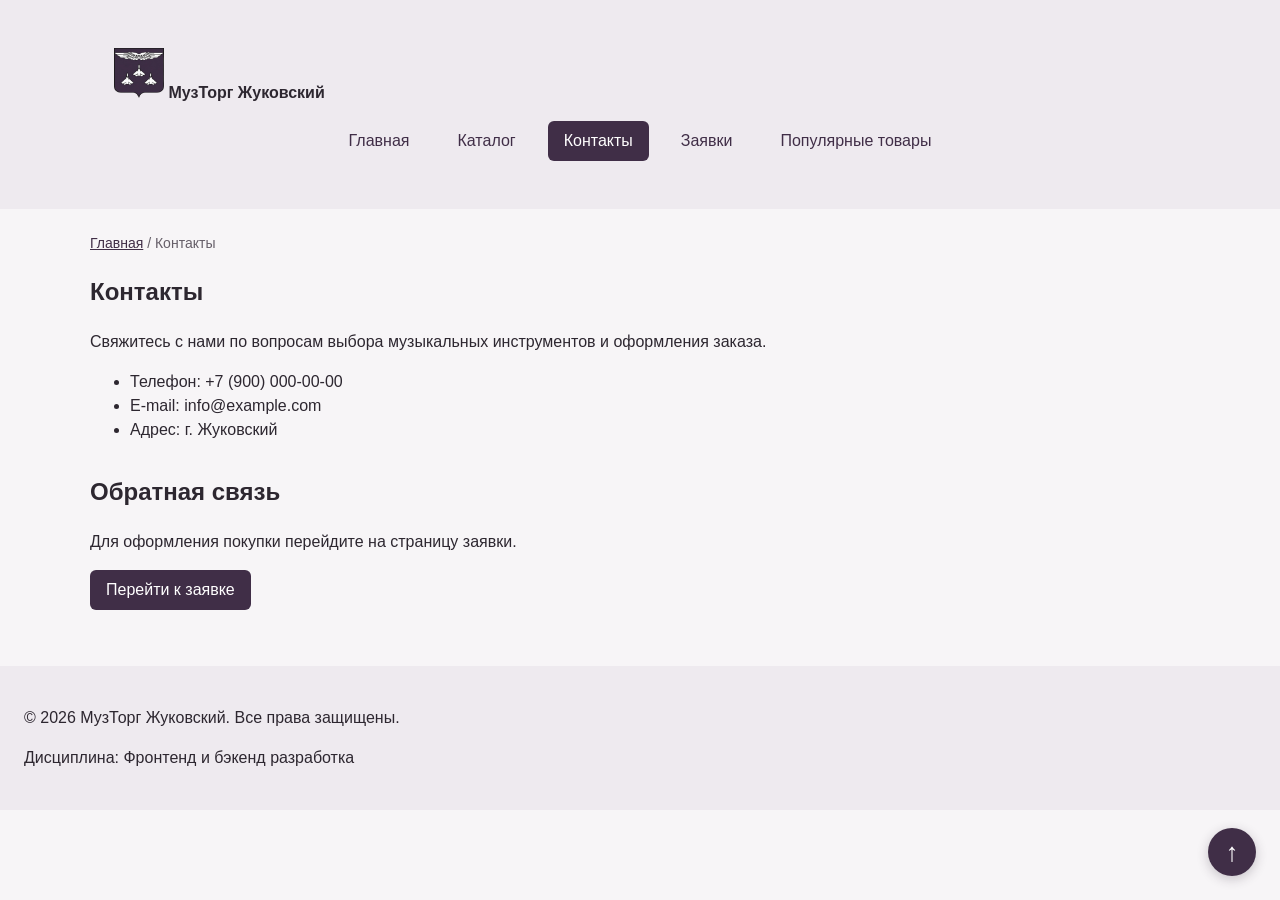
<file: contacts.html>
<!DOCTYPE html>
<html lang="ru">
<head>
  <meta charset="UTF-8">
  <meta name="viewport" content="width=device-width, initial-scale=1.0">
  <meta name="description" content="Контакты музыкального магазина МузТорг Жуковский.">
  <title>МузТорг Жуковский</title>
  <link rel="stylesheet" href="css/style.css">
  <meta property="og:type" content="website">
  <meta property="og:title" content="Контакты — МузТорг Жуковский">
  <meta property="og:description" content="Свяжитесь с магазином МузТорг в Жуковском.">
  <meta property="og:image" content="https://username.github.io/kr1-html-css-shop/images/preview.png">
</head>
<body>
  <header class="site-header" id="top">
      <div class="site-header__inner">
        <img class="header--img__logo" src="images/image.png">
        <a class="site-header__logo" href="index.html">МузТорг Жуковский</a>
        <nav class="site-nav" aria-label="Основная навигация">
          <ul class="site-nav__list">
            <li class="site-nav__item">
              <a class="site-nav__link" href="index.html">
                Главная
              </a>
            </li>
            <li class="site-nav__item">
              <a class="site-nav__link" href="catalog.html">Каталог</a>
            </li>
            <li class="site-nav__item">
              <a class="site-nav__link site-nav__link--active" href="contacts.html">Контакты</a>
            </li>
            <li class="site-nav__item">
              <a class="site-nav__link" href="orders.html">Заявки</a>
            </li>
            <li class="site-nav__item">
              <a class="site-nav__link" href="index.html#popular">
                Популярные товары
              </a>
            </li>
          </ul>
        </nav>
      </div>
    </header>

  <main>
    <nav class="breadcrumbs" aria-label="Хлебные крошки">
      <a class="breadcrumbs__link" href="index.html">Главная</a>
      <span class="breadcrumbs__current">Контакты</span>
    </nav>


    <section class="section">
      <h1>Контакты</h1>
      <p>
        Свяжитесь с нами по вопросам выбора музыкальных инструментов и оформления заказа.
      </p>

      <ul>
        <li>Телефон: +7 (900) 000-00-00</li>
        <li>E-mail: info@example.com</li>
        <li>Адрес: г. Жуковский</li>
      </ul>
    </section>

    <section class="section" id="feedback">
      <h2>Обратная связь</h2>
      <p>
        Для оформления покупки перейдите на страницу заявки.
      </p>
      <a class="button" href="orders.html">Перейти к заявке</a>
    </section>
  </main>

  <footer class="site-footer">
    <p>&copy; 2026 МузТорг Жуковский. Все права защищены.</p>
    <p>Дисциплина: Фронтенд и бэкенд разработка</p>
  </footer>
  <a class="scroll-top" href="#top" aria-label="Наверх" title="Наверх">↑</a>
</body>
</html>
</file>
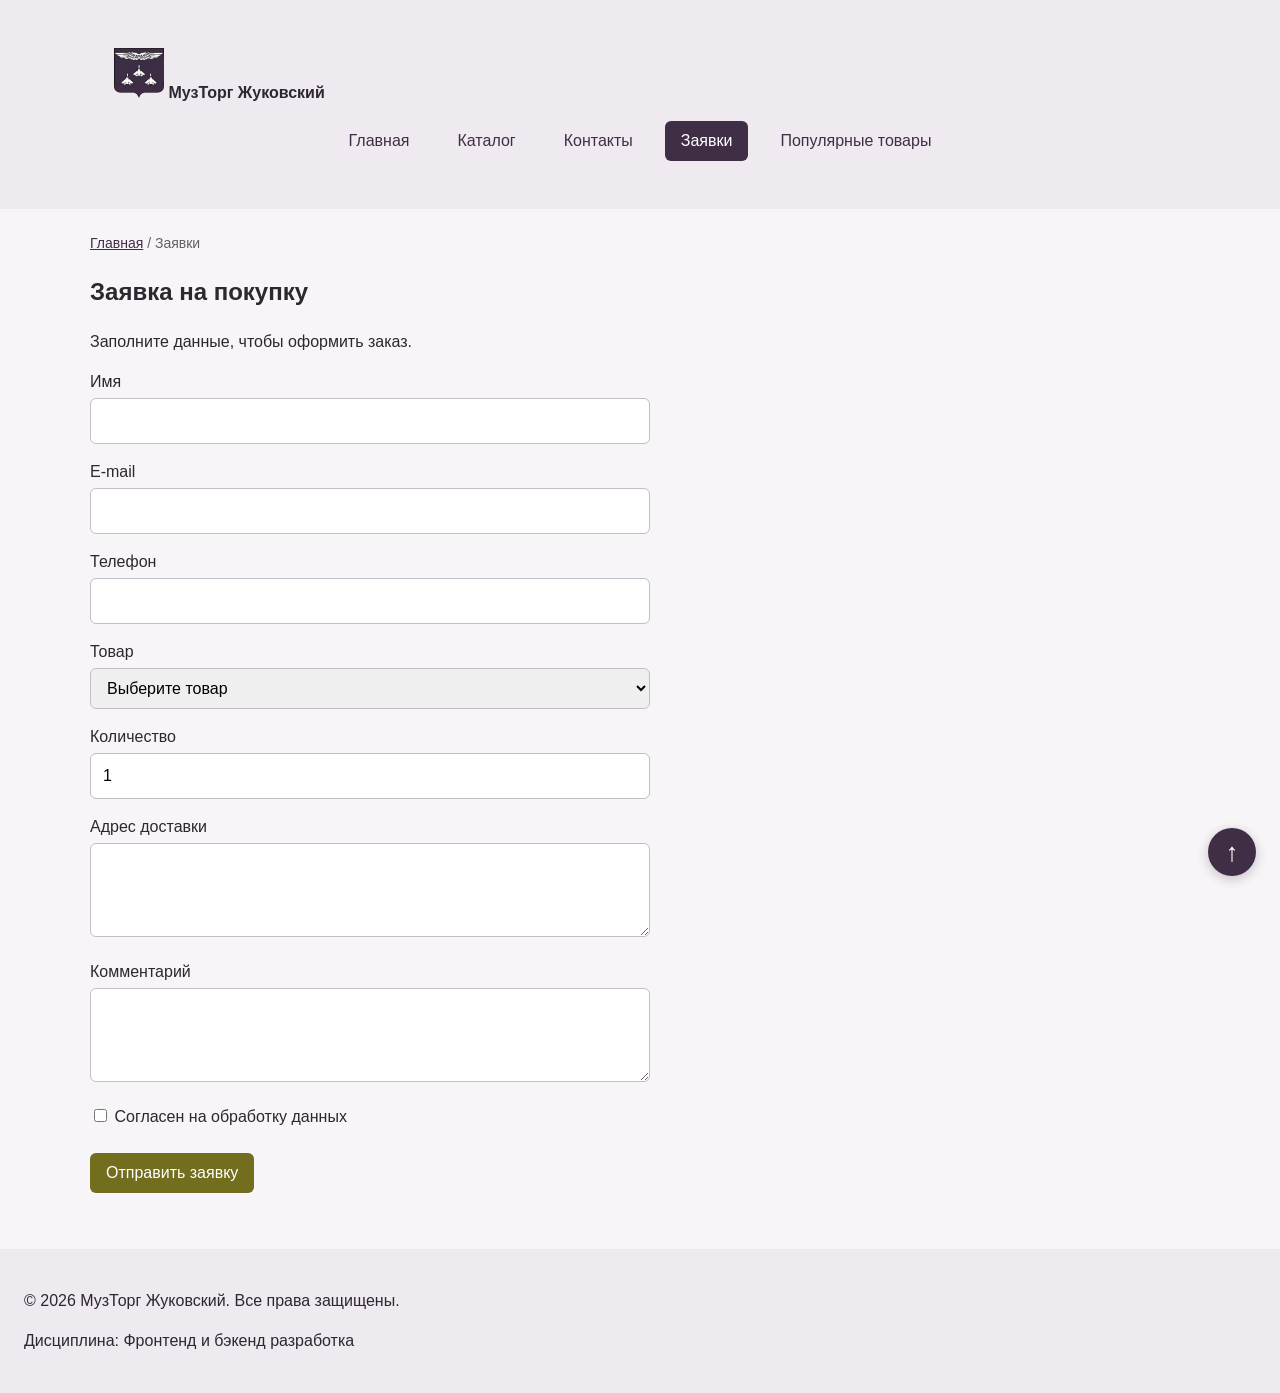
<file: orders.html>
<!DOCTYPE html>
<html lang="ru">
<head>
  <meta charset="UTF-8">
  <meta name="viewport" content="width=device-width, initial-scale=1.0">
  <meta name="description" content="Оформление заявки на покупку товара.">
  <title>МузТорг Жуковский</title>
  <link rel="stylesheet" href="css/style.css">
  <script src="js/main.js" defer></script>
</head>
<body>
  <header class="site-header" id="top">
    <div class="site-header__inner">
      <img class="header--img__logo" src="images/image.png">
      <a class="site-header__logo" href="index.html">МузТорг Жуковский</a>
      <nav class="site-nav" aria-label="Основная навигация">
        <ul class="site-nav__list">
          <li class="site-nav__item"><a class="site-nav__link" href="index.html">Главная</a></li>
          <li class="site-nav__item"><a class="site-nav__link" href="catalog.html">Каталог</a></li>
          <li class="site-nav__item"><a class="site-nav__link" href="contacts.html">Контакты</a></li>
                    <li class="site-nav__item"><a class="site-nav__link site-nav__link--active" href="orders.html" aria-current="page">Заявки</a></li>
          <li class="site-nav__item"><a class="site-nav__link" href="index.html#popular">Популярные товары</a></li>
        </ul>
      </nav>
    </div>
  </header>

  <main>
    <nav class="breadcrumbs" aria-label="Хлебные крошки">
      <a class="breadcrumbs__link" href="index.html">Главная</a>
      <span class="breadcrumbs__current">Заявки</span>
    </nav>

    <section class="section order-page">
      <h1 class="order-page__title">Заявка на покупку</h1>
      <p class="order-page__description">Заполните данные, чтобы оформить заказ.</p>

      <form class="order-form order-page__form" id="purchase-order-form">
        <div class="order-form__field">
          <label class="order-form__label" for="customer-name">Имя</label>
          <input class="order-form__input" id="customer-name" name="name" type="text" minlength="2" autocomplete="name" required>
        </div>

        <div class="order-form__field">
          <label class="order-form__label" for="customer-email">E-mail</label>
          <input class="order-form__input" id="customer-email" name="email" type="email" autocomplete="email" required>
        </div>

        <div class="order-form__field">
          <label class="order-form__label" for="customer-phone">Телефон</label>
          <input class="order-form__input" id="customer-phone" name="phone" type="tel" autocomplete="tel" required>
        </div>

        <div class="order-form__field">
          <label class="order-form__label" for="order-product">Товар</label>
          <select class="order-form__select" id="order-product" name="product" required>
            <option value="">Выберите товар</option>
            <option value="Микшер Behringer">Микшер Behringer — 10 000 руб.</option>
            <option value="Микрофон Shure">Микрофон Shure — 12 000 руб.</option>
            <option value="DJ-контроллер">DJ-контроллер — 50 000 руб.</option>
          </select>
        </div>

        <div class="order-form__field">
          <label class="order-form__label" for="order-quantity">Количество</label>
          <input class="order-form__input" id="order-quantity" name="quantity" type="number" min="1" max="99" value="1" required>
        </div>

        <div class="order-form__field">
          <label class="order-form__label" for="delivery-address">Адрес доставки</label>
          <textarea class="order-form__textarea" id="delivery-address" name="address" rows="3" autocomplete="street-address" required></textarea>
        </div>

        <div class="order-form__field">
          <label class="order-form__label" for="order-comment">Комментарий</label>
          <textarea class="order-form__textarea" id="order-comment" name="comment" rows="3"></textarea>
        </div>

        <div class="order-form__field">
          <label class="order-form__label" for="order-agreement">
            <input id="order-agreement" name="agreement" type="checkbox" required>
            Согласен на обработку данных
          </label>
        </div>

        <div class="order-form__actions">
          <button class="button button--primary" type="submit">Отправить заявку</button>
        </div>
      </form>

      <p class="success-message" id="order-success" role="status" aria-live="polite" hidden></p>
    </section>
  </main>

  <footer class="site-footer">
    <p>&copy; 2026 МузТорг Жуковский. Все права защищены.</p>
    <p>Дисциплина: Фронтенд и бэкенд разработка</p>
  </footer>
  <a class="scroll-top" href="#top" aria-label="Наверх" title="Наверх">↑</a>
</body>
</html>
</file>
<file: css/style.css>
/*
    Универсальное правило для всех элементов.
    border-box делает расчёт размеров более понятным:
    width включает content, padding и border
*/

/* ===============================
   1. Переменные проекта
   =============================== */
html {
  scroll-behavior: smooth;
}

:root {
  /* Основные цвета проекта */
  --color-bg: #f7f5f7;
  --color-text: #2d2730;
  --color-muted: #655e68;
  --color-primary: #402e47;
  --color-primary-dark: #2d2032;
  --color-accent: #736e1e;
  --color-accent-dark: #5a5617;
  --color-border: #c4bdc7;
  --color-surface: #eeeaef;
  --color-surface-accent: #e6e0e8;
  --color-danger: #9b293b;
  --color-success: #3d7048;
  --color-success-bg: #edf4ee;
  --color-white: #ffffff;

  /* Отступы */
  --space-xs: 4px;
  --space-sm: 8px;
  --space-md: 16px;
  --space-lg: 24px;
  --space-xl: 32px;

  /* Скругления */
  --radius-sm: 6px;
  --radius-md: 8px;
  --radius-lg: 12px;

  /* Размеры */
  --container-width: 1100px;
}


/* ===============================
   2. Базовые стили
   =============================== */

* {
  box-sizing: border-box;
}

body {
  margin: 0;
  font-family: Arial, sans-serif;
  line-height: 1.5;
  color: var(--color-text);
  background-color: var(--color-bg);
}


header,
main,
footer {
    padding: var(--space-lg);
}

header {
    background-color: var(--color-surface);
}

footer {
    background-color: var(--color-surface);
}

.site-header {
  background-color: var(--color-surface);
}

.site-header__inner {
  max-width: var(--container-width);
  margin: 0 auto;
  padding: var(--space-lg);
}

.site-header__logo {
  font-weight: 700;
  color: var(--color-text);
  text-decoration: none;
}

.site-nav__list {
  display: flex;
  flex-wrap: wrap;
  justify-content: center;
  align-items: center;
  gap: var(--space-md);
  padding: 0;
  margin: var(--space-md) 0 0;
  list-style: none;
}

.site-nav__link {
  display: inline-block;
  padding: var(--space-sm) var(--space-md);
  color: var(--color-primary);
  text-decoration: none;
  border-radius: var(--radius-sm);
}

.site-nav__link:hover {
  color: var(--color-white);
  background-color: var(--color-primary);
}

.site-nav__link:focus-visible {
  outline: 2px solid var(--color-primary);
  outline-offset: 3px;
}

.site-nav__link--active {
  color: var(--color-white);
  background-color: var(--color-primary);
}



:target {
  outline: 2px dashed var(--color-primary);
  outline-offset: 4px;
}

.site-header:target {
  outline: none;
}

/*
  Hero-блок — первый крупный блок страницы.
  Он визуально отделяется от остальных разделов фоном и отступами.
*/
/* ===============================
   4. Компоненты страницы
   =============================== */

.hero {
  max-width: var(--container-width);
  margin: 0 auto var(--space-xl);
  padding: var(--space-xl) var(--space-lg);
  background-color: var(--color-surface-accent);
  border-radius: var(--radius-lg);
}

.section {
  max-width: var(--container-width);
  margin: 0 auto var(--space-xl);
}

.section h2 {
  margin-top: 0;
}

.order-page__form {
  max-width: 560px;
}



.breadcrumbs {
  max-width: var(--container-width);
  margin: 0 auto var(--space-md);
  font-size: 14px;
  color: var(--color-muted);
}

.breadcrumbs__link {
  color: var(--color-primary);
}

.breadcrumbs__current::before {
  content: " / ";
  color: var(--color-muted);
}

/*
  Карточка товара — самостоятельный блок.
  На следующих занятиях карточки будут доработаны и выстроены в сетку.
*/

.product-card {
  display: flex;
  flex-direction: column;
  gap: var(--space-sm);
  padding: var(--space-md);
  border: 1px solid var(--color-border);
  border-radius: var(--radius-md);
  background-color: var(--color-bg);
}

.product-card:hover {
  border-color: var(--color-primary);
}

.product-card--featured {
  border-color: var(--color-accent);
}

.product-card--discount {
  border-color: var(--color-danger);
}

.product-card__title {
  margin: 0;
  color: var(--color-text);
}

.product-card__description {
  margin: 0;
  color: var(--color-muted);
}

.product-card__price {
  margin: 0;
  font-weight: 700;
}

.product-card--discount .product-card__price {
  color: var(--color-danger);
}

.product-card__button {
  margin-top: auto;
  align-self: flex-start;
}

.product-card__image {
  display: block;
  width: 100%;
  aspect-ratio: 4 / 3;
  object-fit: contain;
  padding: var(--space-sm);
  border-radius: var(--radius-sm);
  background-color: var(--color-surface);
}

.products-grid {
  display: grid;
  grid-template-columns: repeat(3, 1fr);
  gap: var(--space-lg);
}


.catalog-layout {
  max-width: var(--container-width);
  margin: 0 auto var(--space-xl);
  display: grid;
  grid-template-columns: 260px 1fr;
  grid-template-areas: "filters products";
  gap: var(--space-lg);
}

.catalog-filters {
  grid-area: filters;
  padding: var(--space-md);
  border: 1px solid var(--color-border);
  border-radius: var(--radius-md);
  background-color: var(--color-surface);
}

.catalog-products {
  grid-area: products;
}


.button {
  display: inline-block;
  padding: var(--space-sm) var(--space-md);
  color: var(--color-white);
  background-color: var(--color-primary);
  border: none;
  border-radius: var(--radius-sm);
  font: inherit;
  text-decoration: none;
  cursor: pointer;
}

.button:hover {
  background-color: var(--color-primary-dark);
}

.button--primary {
  color: var(--color-white);
  background-color: var(--color-accent);
}

.button--primary:hover {
  background-color: var(--color-accent-dark);
}

.button--secondary {
  color: var(--color-primary);
  background-color: transparent;
  border: 1px solid var(--color-primary);
}

.button--secondary:hover {
  color: var(--color-white);
  background-color: var(--color-primary);
}

.button:focus-visible {
  outline: 2px solid var(--color-accent);
  outline-offset: 3px;
}

.button:disabled,
.button--disabled {
  opacity: 0.6;
  cursor: not-allowed;
}


.filters-form {
  display: grid;
  gap: var(--space-md);
}

.filters-form fieldset {
  margin: 0;
  padding: var(--space-md);
  border: 1px solid var(--color-border);
  border-radius: var(--radius-sm);
}

.filters-form legend {
  font-weight: 700;
}

.filters-form label {
  display: block;
  margin-bottom: var(--space-sm);
}

.filters-form input[type="number"] {
  width: 100%;
  padding: 8px 10px;
  border: 1px solid var(--color-border);
  border-radius: var(--radius-sm);
  font: inherit;
}

/*
  Дополнительный информационный блок.
*/
.aside-info {
  max-width: var(--container-width);
  margin: 0 auto var(--space-xl);
  padding: var(--space-md);
  border-left: 4px solid var(--color-primary);
  background-color: var(--color-surface);
}


/*
  Модальное окно.
  Элемент dialog сам умеет открываться поверх страницы.
*/
/* ===============================
   5. Форма и модальное окно
   =============================== */

.order-dialog {
  width: min(100% - 32px, 560px);
  max-height: calc(100vh - 32px);
  padding: var(--space-lg);
  border: none;
  border-radius: var(--radius-lg);
  overflow-y: auto;
}

.order-dialog::backdrop {
  background-color: rgba(0, 0, 0, 0.5);
}

.order-dialog__title {
  margin-top: 0;
}

.order-form__field {
  margin-bottom: var(--space-md);
}

.order-form__label {
  display: block;
  margin-bottom: var(--space-xs);
}

.order-form__label--checkbox {
  display: flex;
  align-items: center;
  gap: var(--space-sm);
  margin-right: auto;
}

.order-form__checkbox {
  margin: 0;
  accent-color: var(--color-accent);
}

.order-form__hint {
  display: block;
  margin-top: var(--space-xs);
  color: var(--color-muted);
}

.order-form__input,
.order-form__select,
.order-form__textarea {
  width: 100%;
  padding: 10px 12px;
  border: 1px solid var(--color-border);
  border-radius: var(--radius-sm);
  font: inherit;
}

.order-form__input:hover,
.order-form__select:hover,
.order-form__textarea:hover {
  border-color: var(--color-primary);
}

.order-form__input:focus-visible,
.order-form__select:focus-visible,
.order-form__textarea:focus-visible {
  outline: 2px solid var(--color-primary);
  outline-offset: 3px;
}

.order-form__actions {
  display: flex;
  flex-wrap: wrap;
  align-items: center;
  gap: var(--space-md);
  margin-top: var(--space-lg);
}


/*
  Подсветка ошибочных полей.
  Атрибут aria-invalid будет добавляться через JavaScript.
*/
[aria-invalid="true"] {
  border-color: var(--color-danger);
}

/*
  Кнопки формы.
*/
.form-actions {
  display: flex;
  gap: 12px;
  margin-top: 20px;
}

/*
  Сообщение об успешной отправке.
*/
.success-message {
  max-width: var(--container-width);
  margin: var(--space-lg) auto;
  padding: var(--space-md);
  border-left: 4px solid var(--color-success);
  background-color: var(--color-success-bg);
}


/* ===============================
   3. Общие элементы интерфейса
   =============================== */

a {
  color: var(--color-primary);
}

a:hover {
  color: var(--color-primary-dark);
}

a:focus-visible {
  outline: 2px solid var(--color-primary);
  outline-offset: 3px;
}

.scroll-top {
  position: fixed;
  right: var(--space-lg);
  bottom: var(--space-lg);
  z-index: 5;
  display: grid;
  width: 48px;
  height: 48px;
  place-items: center;
  border-radius: 50%;
  color: var(--color-white);
  background-color: var(--color-primary);
  box-shadow: 0 3px 12px rgb(45 32 50 / 24%);
  font-size: 26px;
  line-height: 1;
  text-decoration: none;
  transition: transform 160ms ease, background-color 160ms ease;
}

.scroll-top:hover {
  color: var(--color-white);
  background-color: var(--color-accent);
  transform: translateY(-3px);
}

.scroll-top:focus-visible {
  outline: 3px solid var(--color-accent);
  outline-offset: 3px;
}

.header--img__logo {
  width: 50px;
  height: 50px;
}
</file>
